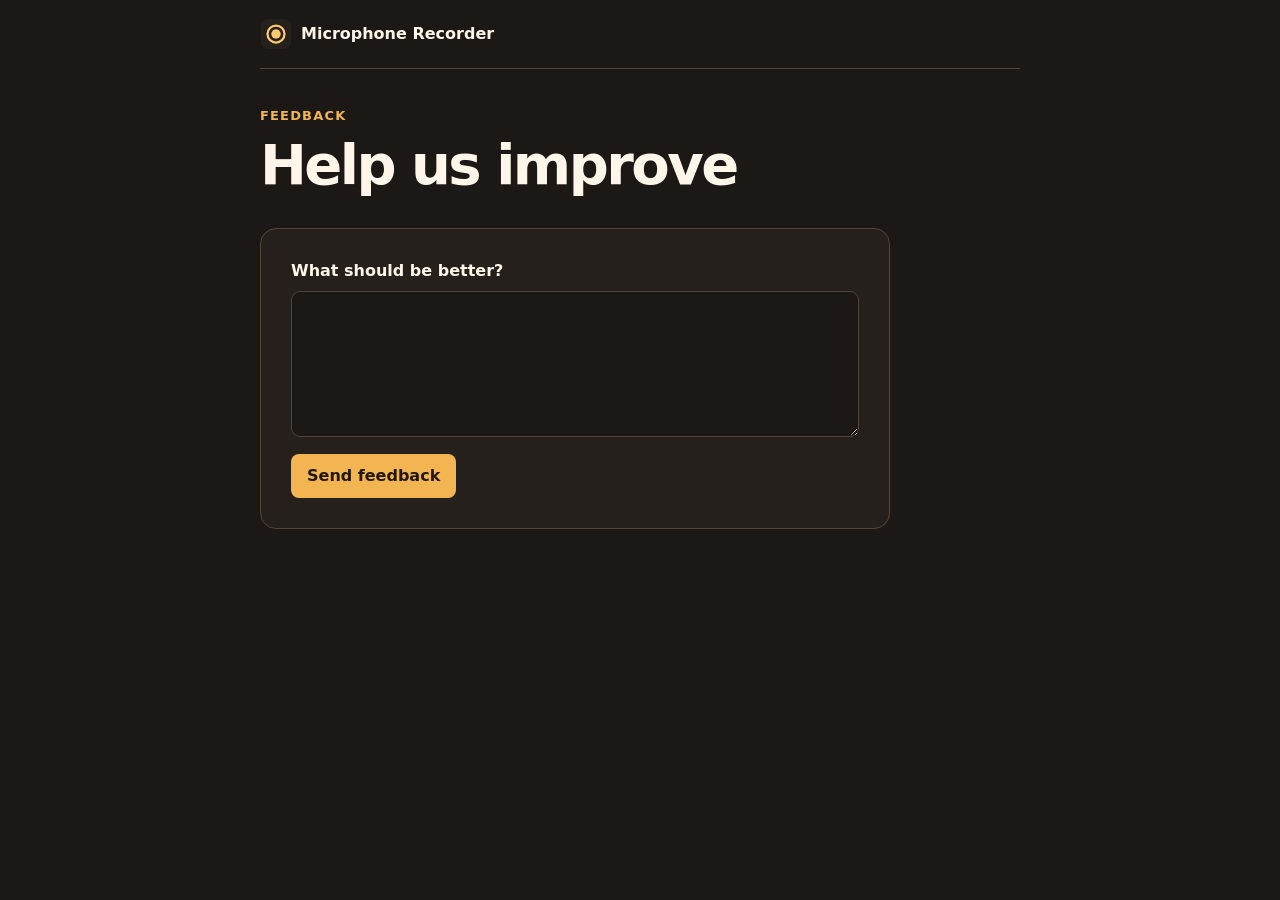
<file: feedback/index.html>
<!doctype html><html lang="en"><head><meta charset="utf-8"><meta name="viewport" content="width=device-width, initial-scale=1"><meta name="robots" content="noindex"><title>Feedback · Microphone Recorder</title><link rel="icon" type="image/svg+xml" href="../assets/icon-b.svg"><link rel="stylesheet" href="../assets/pages.css"><script defer src="https://cloud.umami.is/script.js" data-website-id="328e350f-b770-4529-9500-92b514123a6c"></script>
</head>
<body><div class="shell"><header class="top"><span class="brand"><img src="../assets/icon-b.svg" alt="">Microphone Recorder</span></header><main><div class="hero"><div class="eyebrow">Feedback</div><h1>Help us improve</h1></div>
<form class="card form" action="https://docs.google.com/forms/d/e/1FAIpQLSfMiwCEBsoMJwTPvY67y_q8X7xwqRXCEh_2ukwn5lpi7t52nA/formResponse" method="post" accept-charset="UTF-8">
<label for="feedback">What should be better?</label><textarea id="feedback" name="entry.1535404255" rows="5" required></textarea><button type="submit">Send feedback</button>
</form></main></div>
</body></html>
</file>
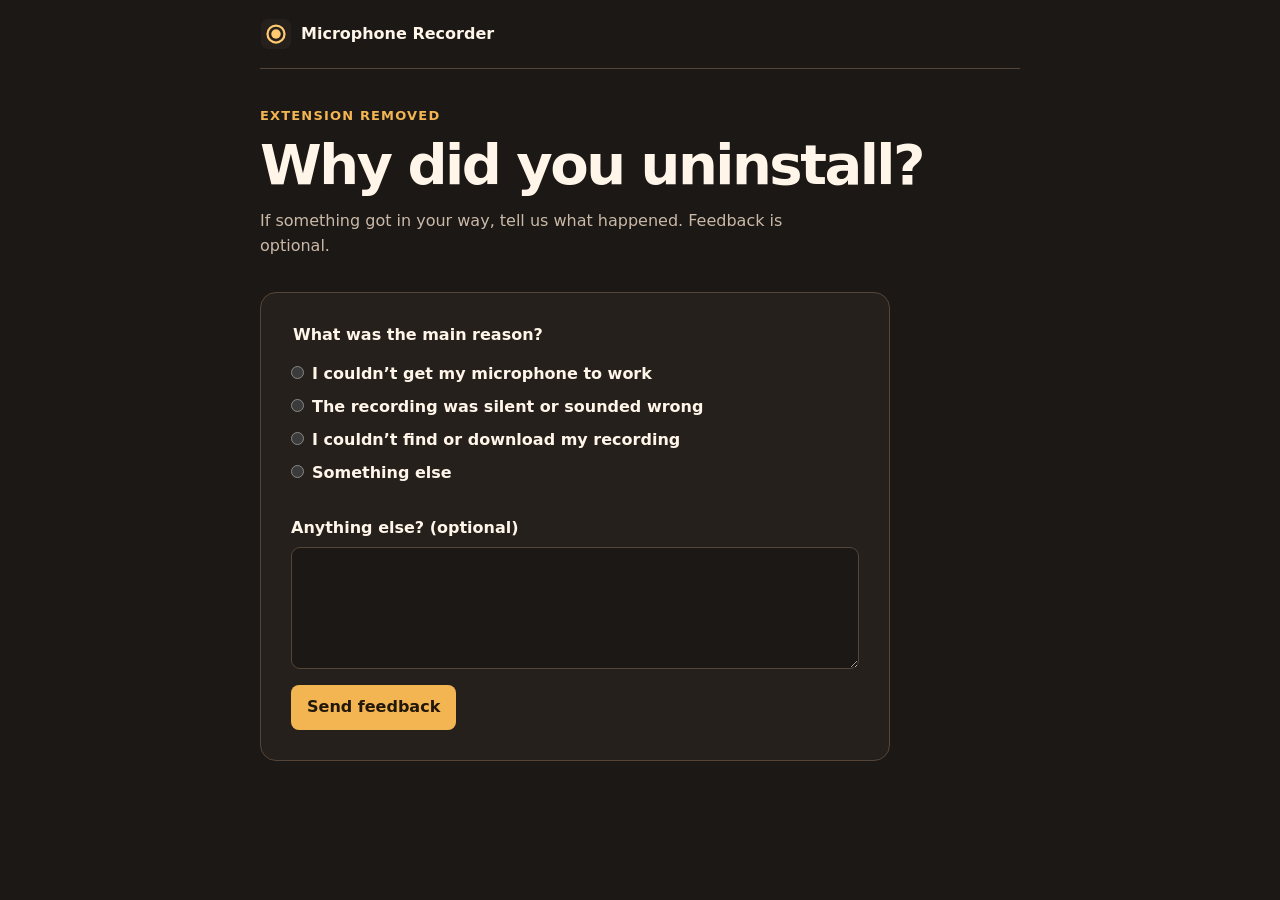
<file: uninstall/index.html>
<!doctype html><html lang="en"><head><meta charset="utf-8"><meta name="viewport" content="width=device-width, initial-scale=1"><meta name="robots" content="noindex"><title>Uninstall · Microphone Recorder</title><link rel="icon" type="image/svg+xml" href="../assets/icon-b.svg"><link rel="stylesheet" href="../assets/pages.css"><script defer src="https://cloud.umami.is/script.js" data-website-id="328e350f-b770-4529-9500-92b514123a6c"></script>
</head>
<body><div class="shell"><header class="top"><span class="brand"><img src="../assets/icon-b.svg" alt="">Microphone Recorder</span></header><main><div class="hero"><div class="eyebrow">Extension removed</div><h1>Why did you uninstall?</h1><p>If something got in your way, tell us what happened. Feedback is optional.</p></div>
<form class="card form" action="https://docs.google.com/forms/d/e/1FAIpQLSc27Kr7iB2BOMizsUe-jqKFjGGc74JsBQCXyaLrFz7BKVkSmQ/formResponse" method="post" accept-charset="UTF-8">
<fieldset><legend>What was the main reason?</legend>
<label class="option"><input type="radio" name="entry.1425699659" value="I couldn’t get my microphone to work" required>I couldn’t get my microphone to work</label>
<label class="option"><input type="radio" name="entry.1425699659" value="The recording was silent or sounded wrong">The recording was silent or sounded wrong</label>
<label class="option"><input type="radio" name="entry.1425699659" value="I couldn’t find or download my recording">I couldn’t find or download my recording</label>
<label class="option"><input type="radio" name="entry.1425699659" value="Something else">Something else</label>
</fieldset><label for="details">Anything else? (optional)</label><textarea id="details" name="entry.155622018" rows="4"></textarea><button type="submit">Send feedback</button>
</form></main></div>
</body></html>
</file>
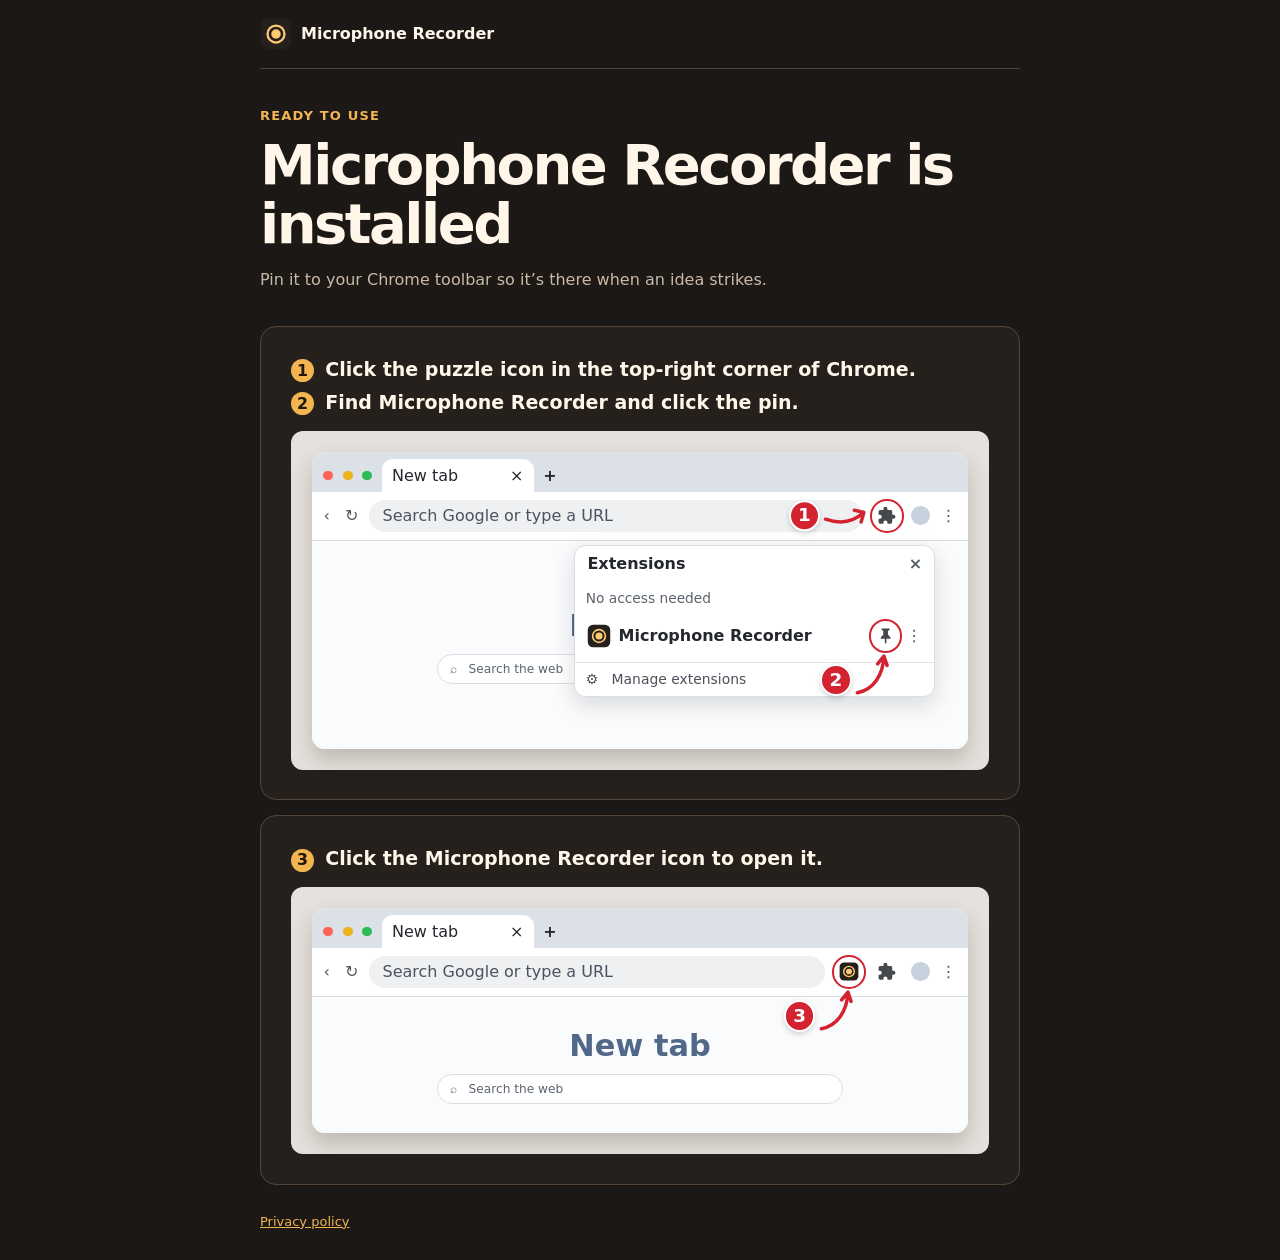
<file: welcome/index.html>
<!doctype html>
<html lang="en">
<head>
  <meta charset="utf-8">
  <meta name="viewport" content="width=device-width, initial-scale=1">
  <meta name="robots" content="noindex">
  <title>Welcome · Microphone Recorder</title><link rel="icon" type="image/svg+xml" href="../assets/icon-b.svg">
  <link rel="stylesheet" href="../assets/pages.css">
  <link rel="stylesheet" href="../assets/welcome.css">
<script defer src="https://cloud.umami.is/script.js" data-website-id="328e350f-b770-4529-9500-92b514123a6c"></script>
</head>
<body>
<svg class="symbols" aria-hidden="true" xmlns="http://www.w3.org/2000/svg">
  <symbol id="puzzle" viewBox="0 0 24 24"><path fill="currentColor" d="M20.5 11H19V7a2 2 0 0 0-2-2h-4V3.5a2.5 2.5 0 0 0-5 0V5H4a2 2 0 0 0-2 2v4h1.5a2.5 2.5 0 1 1 0 5H2v4a2 2 0 0 0 2 2h4v-1.5a2.5 2.5 0 1 1 5 0V22h4a2 2 0 0 0 2-2v-4h1.5a2.5 2.5 0 1 0 0-5Z"/></symbol>
  <symbol id="pin" viewBox="0 0 24 24"><path fill="currentColor" d="M7 3h10v2l-2 1v5l3 3v2h-5v5l-1 1-1-1v-5H6v-2l3-3V6L7 5z"/></symbol>
  <symbol id="arrow" viewBox="0 0 64 28"><path fill="none" stroke="currentColor" stroke-width="5" stroke-linecap="round" stroke-linejoin="round" d="M3 19c23 8 41 4 56-10M45 6l14 3-4 14"/></symbol>
  <symbol id="arrow-up" viewBox="0 0 44 56"><path fill="none" stroke="currentColor" stroke-width="4.5" stroke-linecap="round" stroke-linejoin="round" d="M3 52C24 48 36 29 37 5M29 15l8-10 4 12"/></symbol>
</svg>
<div class="shell">
  <header class="top"><span class="brand"><img src="../assets/icon-b.svg" alt="">Microphone Recorder</span></header>
  <main>
    <div class="hero"><div class="eyebrow">Ready to use</div><h1>Microphone Recorder is installed</h1><p>Pin it to your Chrome toolbar so it’s there when an idea strikes.</p></div>
    <section class="card step">
      <ol class="instructions">
        <li><span class="step-number" aria-hidden="true">1</span>Click the puzzle icon in the top-right corner of Chrome.</li>
        <li><span class="step-number" aria-hidden="true">2</span>Find Microphone Recorder and click the pin.</li>
      </ol>
      <figure class="chrome-shot" role="img" aria-label="Chrome toolbar with the puzzle icon marked 1, and the pin next to Microphone Recorder in the open Extensions menu marked 2.">
        <div class="browser-frame" aria-hidden="true">
          <div class="tab-strip"><span class="window-dots"><i></i><i></i><i></i></span><span class="tab">New tab <span>×</span></span><b>+</b></div>
          <div class="toolbar"><span class="navigation">‹ &nbsp; ↻</span><span class="omnibox">Search Google or type a URL</span><span class="tool marked"><svg><use href="#puzzle"/></svg><span class="callout"><b>1</b><svg><use href="#arrow"/></svg></span></span><span class="avatar"></span><span class="more">⋮</span></div>
          <div class="browser-body"><div class="new-tab">New tab<span>⌕ &nbsp; Search the web</span></div>
            <div class="extensions-menu"><div class="menu-title">Extensions <span>×</span></div><div class="menu-subtitle">No access needed</div><div class="menu-row"><img src="../assets/icon-b.svg" alt=""><span>Microphone Recorder</span><span class="tool marked"><svg><use href="#pin"/></svg><span class="callout pin-callout"><b>2</b><svg><use href="#arrow-up"/></svg></span></span><span class="more">⋮</span></div><div class="menu-footer">⚙ &nbsp; Manage extensions</div></div>
          </div>
        </div>
      </figure>
    </section>
    <section class="card step">
      <ol class="instructions" start="3"><li><span class="step-number" aria-hidden="true">3</span>Click the Microphone Recorder icon to open it.</li></ol>
      <figure class="chrome-shot short-shot" role="img" aria-label="The pinned Microphone Recorder icon, marked 3, sits next to the puzzle icon in the Chrome toolbar.">
        <div class="browser-frame" aria-hidden="true">
          <div class="tab-strip"><span class="window-dots"><i></i><i></i><i></i></span><span class="tab">New tab <span>×</span></span><b>+</b></div>
          <div class="toolbar"><span class="navigation">‹ &nbsp; ↻</span><span class="omnibox">Search Google or type a URL</span><span class="tool marked"><img src="../assets/icon-b.svg" alt=""><span class="callout open-callout"><b>3</b><svg><use href="#arrow-up"/></svg></span></span><span class="tool"><svg><use href="#puzzle"/></svg></span><span class="avatar"></span><span class="more">⋮</span></div>
          <div class="browser-body"><div class="new-tab">New tab<span>⌕ &nbsp; Search the web</span></div></div>
        </div>
      </figure>
    </section>
  </main>
  <footer class="sitefoot"><a href="https://alxrum.github.io/microphone-recorder-privacy/">Privacy policy</a></footer>
</div>
</body>
</html>
</file>
<file: assets/pages.css>
:root{color-scheme:dark;--bg:#1b1815;--panel:#25201b;--line:#554538;--fg:#fff5e9;--muted:#cbb9a8;--accent:#f3b452;--red:#b72435;font:16px/1.55 system-ui,sans-serif}
*{box-sizing:border-box}body{margin:0;background:var(--bg);color:var(--fg)}.shell{width:min(100% - 32px,760px);margin:auto}.top{display:flex;align-items:center;justify-content:space-between;gap:12px;padding:18px 0;border-bottom:1px solid var(--line)}.brand{display:flex;align-items:center;gap:9px;font-weight:700}.brand img{width:32px;height:32px}.preview{font-size:12px;color:var(--muted);text-align:right}.hero{padding:37px 0 19px}.eyebrow{color:var(--accent);font-size:13px;font-weight:750;text-transform:uppercase;letter-spacing:.09em}h1{font-size:clamp(32px,6vw,56px);line-height:1.05;letter-spacing:-.045em;margin:10px 0 14px}p{margin:0 0 14px;color:var(--muted)}.hero p{max-width:54ch}h2{line-height:1.2}.card{background:var(--panel);border:1px solid var(--line);border-radius:16px;padding:clamp(16px,4vw,30px);margin:0 0 15px}.step h2{font-size:clamp(18px,3.5vw,24px);margin:0 0 12px}.mock{background:#f5f2ef;color:#282522;border:1px solid #fff;border-radius:10px;min-height:109px;overflow:hidden;font-size:14px}.bar{display:flex;align-items:center;justify-content:flex-end;gap:12px;background:#e5e0da;padding:7px 17px}.address{flex:1;border-radius:20px;background:#fff;min-height:13px}.target{position:relative;display:inline-flex;align-items:center;gap:7px;background:#fff;border:1px solid #c6bbb0;border-radius:7px;padding:5px 8px;font-weight:750;color:#241c15}.target img{width:19px;height:19px}.ring{display:inline-grid;place-items:center;width:23px;height:23px;border-radius:50%;background:var(--red);color:white;font-size:12px}.arrow{color:var(--red);font-weight:900}.illustration-body{padding:11px 20px;text-align:right}.card footer{margin-top:10px}footer,.preview-note{font-size:13px;color:var(--muted)}.sitefoot{padding:12px 0 28px}.sitefoot a,a{color:var(--accent)}.form{max-width:630px}.form label{display:block;font-weight:650}.form fieldset{border:0;padding:0;margin:0 0 22px}.form legend{font-weight:750;margin-bottom:7px}.option{margin:8px 0}.option input{accent-color:var(--accent);margin:0 8px 0 0}.form textarea{width:100%;min-height:110px;margin:7px 0 9px;border:1px solid var(--line);border-radius:9px;background:var(--bg);color:var(--fg);font:inherit;padding:10px;resize:vertical}.form button{background:var(--accent);color:#21170b;border:0;padding:10px 16px;border-radius:8px;font:inherit;font-weight:750;cursor:pointer}.form output{display:block;margin-top:8px;color:var(--accent)}:focus-visible{outline:2px solid var(--accent);outline-offset:4px}@media(max-width:480px){.bar{gap:6px;padding:6px}.target{gap:5px;padding:4px 5px}.illustration-body{padding:9px 8px}.top{padding:13px 0}.preview{max-width:95px}}
</file>
<file: assets/welcome.css>
.symbols{position:absolute;width:0;height:0;overflow:hidden}
.instructions{list-style:none;margin:0 0 15px;padding:0;display:grid;gap:8px;font-size:clamp(15px,3vw,19px);line-height:1.35;font-weight:700}
.instructions li{display:flex;align-items:baseline;gap:.6em}
.step-number{display:inline-grid;place-items:center;flex:0 0 1.45em;height:1.45em;border-radius:50%;background:var(--accent);color:#21170b;font-size:.83em}
.chrome-shot{margin:0;padding:3%;border-radius:12px;background:#e5e1dc;color:#24272d;container-type:inline-size;color-scheme:light}
.browser-frame{font:500 clamp(9px,2.55cqw,16px)/1.35 system-ui,sans-serif;border-radius:.8em;background:#fff;overflow:hidden;box-shadow:0 .65em 1.3em #21170b35}
.tab-strip,.toolbar,.tab,.window-dots{display:flex;align-items:center;gap:.6em}
.tab-strip{background:#dce1e7;padding:.45em .7em 0}
.window-dots i{width:.62em;height:.62em;border-radius:50%;background:#ff6258}.window-dots i:nth-child(2){background:#edb21c}.window-dots i:nth-child(3){background:#2fba53}
.tab{justify-content:space-between;background:#fff;border-radius:.7em .7em 0 0;min-width:24%;padding:.35em .65em}
.toolbar{position:relative;padding:.48em .72em;border-bottom:1px solid #dadde1;gap:.65em}
.navigation,.more{white-space:nowrap;color:#505963}.omnibox{background:#eef0f2;border-radius:4em;flex:1;min-width:0;padding:.34em .85em;overflow:hidden;text-overflow:ellipsis;white-space:nowrap;color:#4b5360}
.tool{display:inline-grid;place-items:center;position:relative;flex:none;width:1.72em;height:1.72em;border-radius:50%;color:#45484d}.tool>svg,.tool>img{width:70%;height:70%;display:block}.marked{outline:.15em solid #d32330;outline-offset:.1em;background:#fff}.avatar{width:1.2em;height:1.2em;border-radius:50%;background:#c7d1de;flex:none}
.callout{position:absolute;z-index:3;right:calc(100% + .3em);top:50%;transform:translateY(-50%);display:flex;align-items:center;gap:.2em;color:#d32330;pointer-events:none}.callout b{display:grid;place-items:center;color:#fff;background:#d32330;border:2px solid white;box-shadow:0 .12em .3em #3333;border-radius:50%;width:1.72em;height:1.72em;font-size:1.15em}.callout svg{width:2.8em;height:1.2em;flex:none}
.browser-body{position:relative;display:grid;place-items:center;min-height:13em;background:#fafbfc}.short-shot .browser-body{min-height:8.5em}
.new-tab{width:72%;text-align:center;font-size:1.9em;font-weight:710;color:#516889}.new-tab span{display:block;margin:.65em auto 0;padding:.5em 1em;width:86%;text-align:left;border:1px solid #dadde1;border-radius:5em;background:#fff;color:#5a6470;font-size:.4em;font-weight:500}
.extensions-menu{z-index:1;position:absolute;right:5%;top:.25em;width:55%;min-width:15.5em;max-width:calc(100% - 2em);background:#fff;border:1px solid #dadde1;border-radius:.7em;box-shadow:0 .5em 1.4em #20242b26}
.menu-title,.menu-subtitle,.menu-row,.menu-footer{padding:.48em .75em}.menu-title{font-weight:800}.menu-title span{float:right;color:#575e64}.menu-subtitle{font-size:.86em;color:#5a636d}.menu-row{display:grid;grid-template-columns:auto minmax(0,1fr) auto auto;align-items:center;gap:.45em;padding-bottom:.8em}.menu-row img{width:1.5em;height:1.5em}.menu-row>span:nth-child(2){font-weight:650}.menu-footer{border-top:1px solid #e1e3e6;color:#4a515a;font-size:.87em}
.pin-callout,.open-callout{top:calc(100% + .15em);right:calc(50% - .25em);align-items:flex-end;transform:none}.pin-callout svg,.open-callout svg{width:2.15em;height:2.75em}
@media(max-width:480px){.navigation{display:none}.browser-body{min-height:12.5em}.extensions-menu{width:67%;min-width:0}.menu-row{gap:.26em}.tab-strip,.toolbar{gap:.55em}}
</file>
